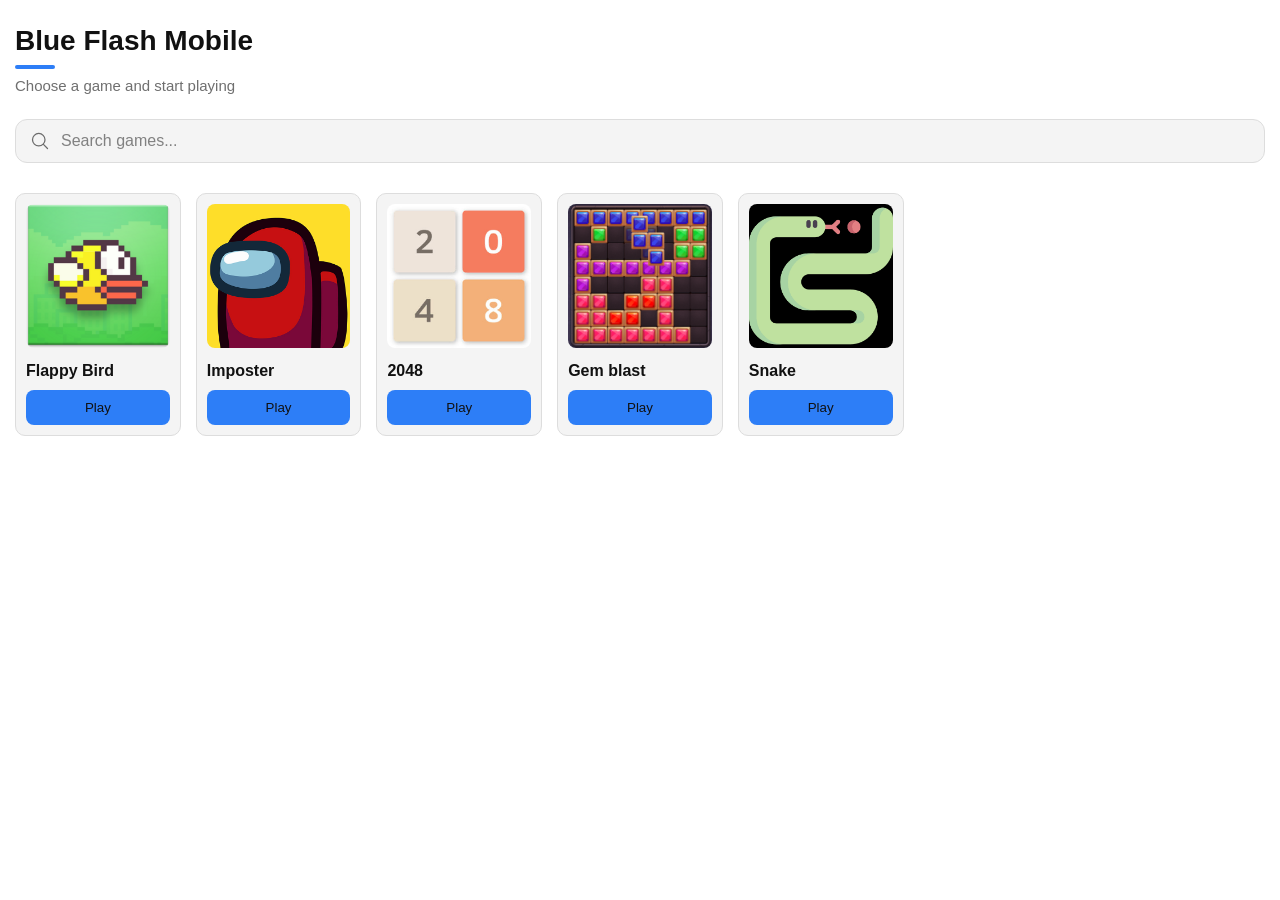
<file: index.html>
<!DOCTYPE html>
<html lang="en">

<head>
    <meta charset="UTF-8">
    <meta name="viewport" content="width=device-width, initial-scale=1.0">
    <title>Blue Flash Mobile</title>
    <link rel="stylesheet" href="./styles.css">
    <link rel="manifest" href="./manifest.json">
    <link rel="apple-touch-icon" href="./assets/apple-touch-icon.png">

<meta name="theme-color" content="#2d7ef7">

<meta name="apple-mobile-web-app-capable" content="yes">
<meta name="apple-mobile-web-app-status-bar-style" content="default">
</head>

<body>
    <section id="user">
        <h3 class="header">Blue Flash Mobile</h3>
        <p class="subtitle">Choose a game and start playing</p>
    </section>
    <div class="search-container">
        <span class="search-icon"><svg xmlns="http://www.w3.org/2000/svg" fill="none" viewBox="0 0 24 24"
                stroke-width="1.5" stroke="currentColor" class="size-6">
                <path stroke-linecap="round" stroke-linejoin="round"
                    d="m21 21-5.197-5.197m0 0A7.5 7.5 0 1 0 5.196 5.196a7.5 7.5 0 0 0 10.607 10.607Z" />
            </svg>
        </span>
        <input type="text" placeholder="Search games..." id="search">
    </div>
    <section id="games">

    </section>
    <script src="./index.js"></script>
</body>

</html>
</file>
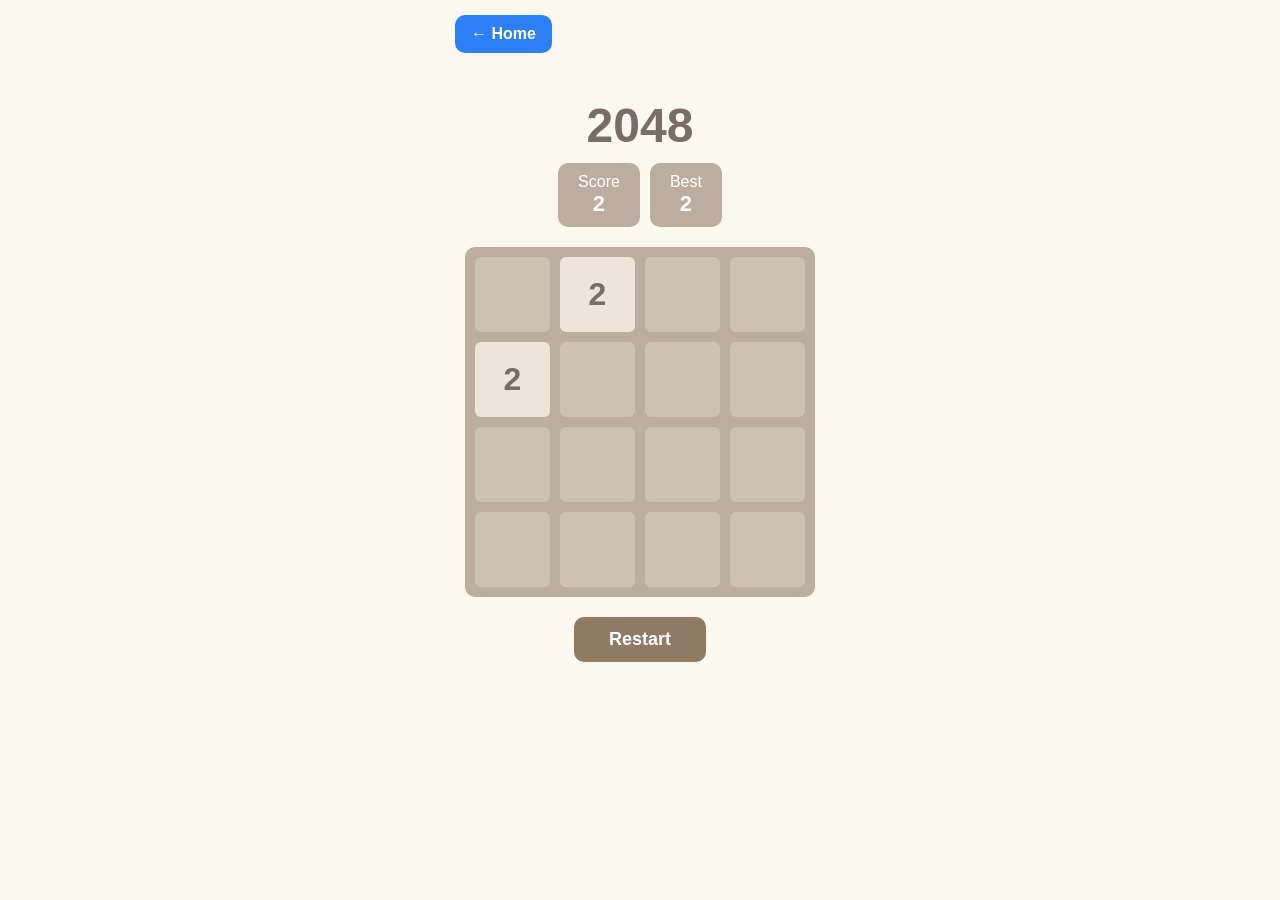
<file: games/2048/index.html>
<!DOCTYPE html>
<html lang="en">

<head>
    <meta charset="UTF-8">
    <meta name="viewport" content="width=device-width, initial-scale=1.0">

    <title>2048</title>

    <link rel="stylesheet" href="style.css">
</head>

<body>

<div class="top-bar">
    <button id="homeBtn">
        ← Home
    </button>
</div>


<div class="game-container">

    <h1>2048</h1>

    <div class="stats">

        <div>
            Score
            <strong id="score">0</strong>
        </div>

        <div>
            Best
            <strong id="best">0</strong>
        </div>

    </div>


    <div id="board"></div>


    <button id="restart">
        Restart
    </button>

    <div id="message" class="hidden">
    <h2 id="messageText"></h2>
    <button onclick="startGame()">Play Again</button>
</div>

</div>


<script src="game.js"></script>

</body>

</html>
</file>
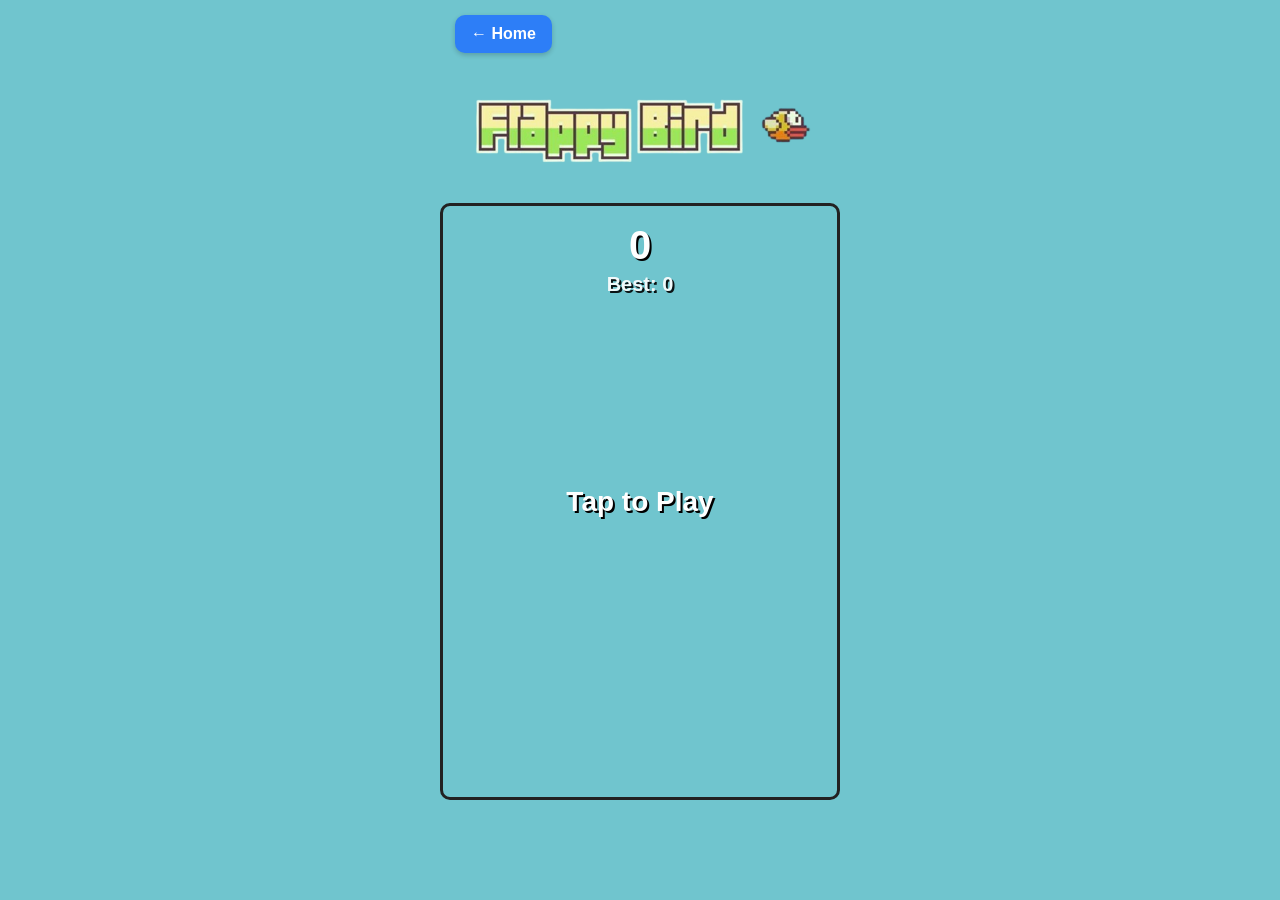
<file: games/flappybird/index.html>
<!DOCTYPE html>
<html lang="en">

<head>
    <meta charset="UTF-8">
    <meta name="viewport" content="width=device-width, initial-scale=1.0">

    <title>Flappy Bird</title>

    <link rel="stylesheet" href="style.css">
</head>

<body>
    <div class="top-bar">
        <button id="homeBtn">
            ← Home
        </button>
    </div>
    <img class="game-logo" src="assets/flappy-bird-logo.png">
    <div id="gameContainer">

        <canvas id="game"></canvas>

        <div id="score">
            0
        </div>
        <div id="highScore">
            Best: 0
        </div>
                <div id="tapText">
            Tap to Play
        </div>
    </div>


    <script src="game.js"></script>

</body>

</html>
</file>
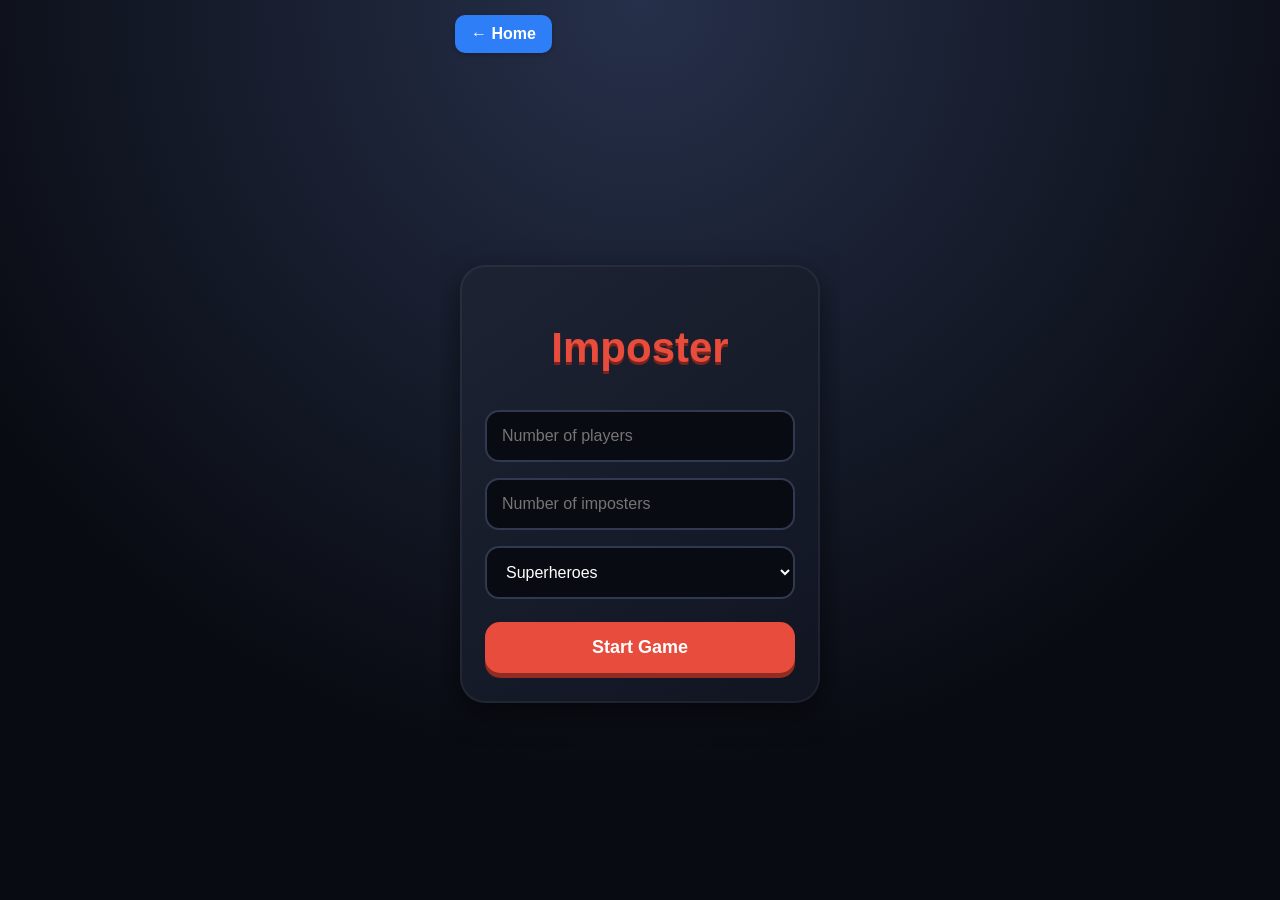
<file: games/imposter/index.html>
<!DOCTYPE html>
<html lang="en">

<head>
  <meta charset="UTF-8">
  <meta name="viewport" content="width=device-width, initial-scale=1, viewport-fit=cover">
  <title>Imposter</title>
  <link rel="stylesheet" href="imposter.css">

</head>

<body>
  <div class="top-bar">
    <button id="homeBtn">
      ← Home
    </button>
  </div>
  <div class="app">

    <!-- SETUP -->
    <div id="setup" class="card">
      <h1>Imposter</h1>
      <input type="number" id="players" placeholder="Number of players" min="3">
      <input type="number" id="imposters" placeholder="Number of imposters" min="1">
      <select id="category"></select>
      <button onclick="startGame()">Start Game</button>
    </div>

    <!-- PASS -->
    <div id="pass" class="card hidden">
      <div class="player-num">Player <span id="playerNum"></span></div>
      <p>Tap when you're ready to see your role</p>
      <button onclick="showRole()">Reveal Role</button>
    </div>

    <!-- REVEAL -->
    <div id="reveal" class="card hidden">
      <div id="categoryText"></div>
      <div id="roleText" class="role"></div>
      <div id="wordText" class="word"></div>
      <button class="secondary" onclick="nextPlayer()">Hide & Pass</button>
    </div>

    <!-- END -->
    <!-- END -->
    <div id="end" class="card hidden">
      <h2>All roles assigned</h2>
      <p>Hand the phone back and start playing 👀</p>
      <button onclick="resetGame()">Play Again</button>
    </div>


  </div>

  <script src="imposter.js"></script>
</body>

</html>
</file>
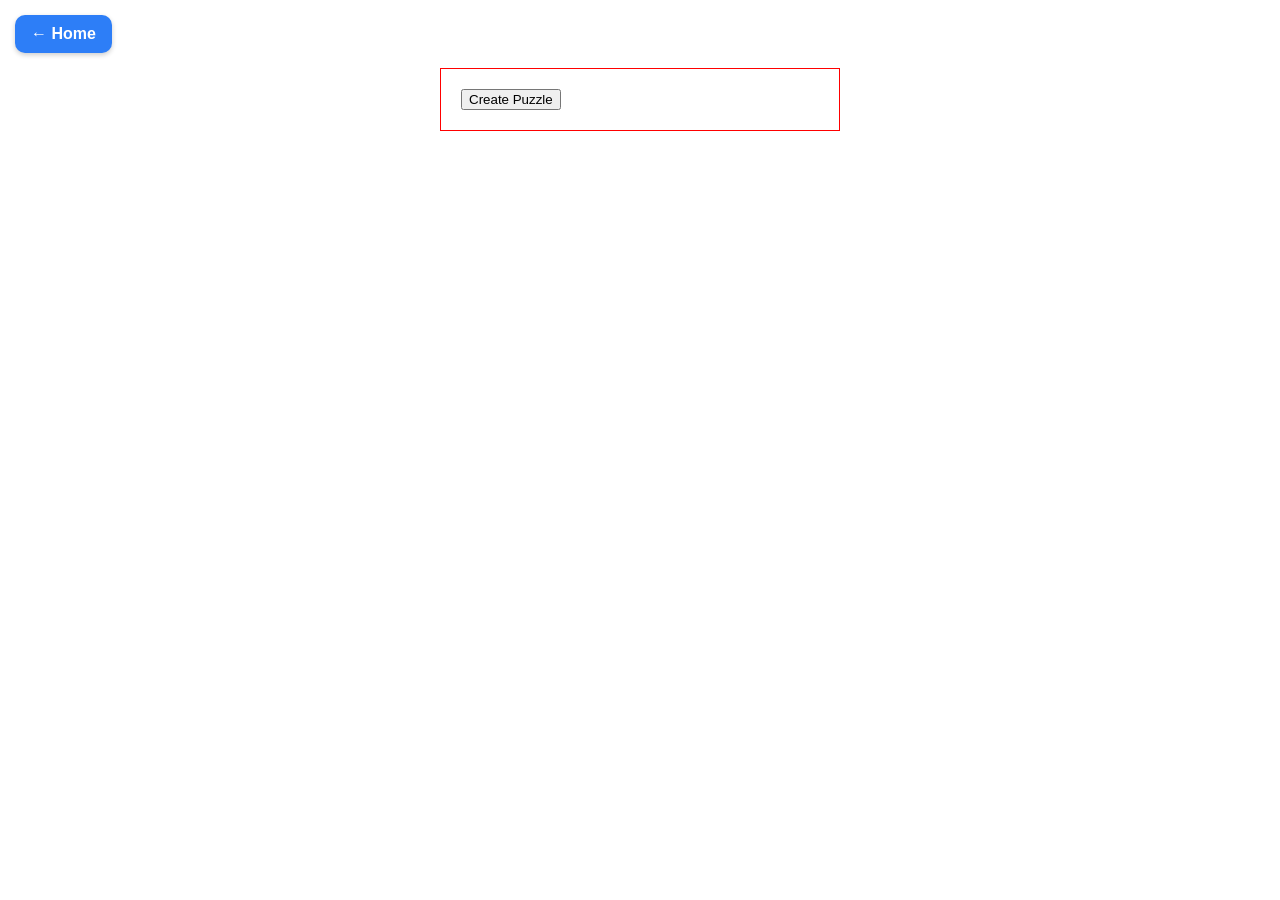
<file: games/pixelart/index.html>
<!DOCTYPE html>
<html lang="en">

<head>
    <meta charset="UTF-8">
    <meta name="viewport" content="width=device-width, initial-scale=1.0">

    <title>Pixel Art</title>

    <link rel="stylesheet" href="style.css">
</head>

<body>
    <div class="top-bar">
        <button id="homeBtn">
            ← Home
        </button>
    </div>
    <div id="gameContainer">
        <div id="libraryScreen">

            <button id="createButton">
                Create Puzzle
            </button>

            <div id="puzzleLibrary"></div>

        </div>

        <div id="createScreen" hidden>

            <input type="file" id="imageInput">
            <div id="cropContainer">

                <div id="canvasWrapper">
                    <canvas id="previewCanvas"></canvas>
                </div> <canvas id="cropCanvas"></canvas>

                <label>
                    Difficulty
                    <input id="difficultySlider" type="range" min="8" max="128" value="32" step="8">
                </label>

                <span id="difficultyValue">32 x 32</span>

                <button id="cropButton">
                    Play
                </button>
            </div>


        </div>
        <div id="playingScreen" hidden>

            <canvas id="gameCanvas"></canvas>
            <div id="colorControls">
                <button id="previousColors">◀</button>

                <div id="colorPicker"></div>

                <button id="nextColors">▶</button>
            </div>
        </div>

        <script type="module" src="./js/game.js"></script>
        <script type="module" src="./js/puzzle.js"></script>
</body>

</html>
</file>
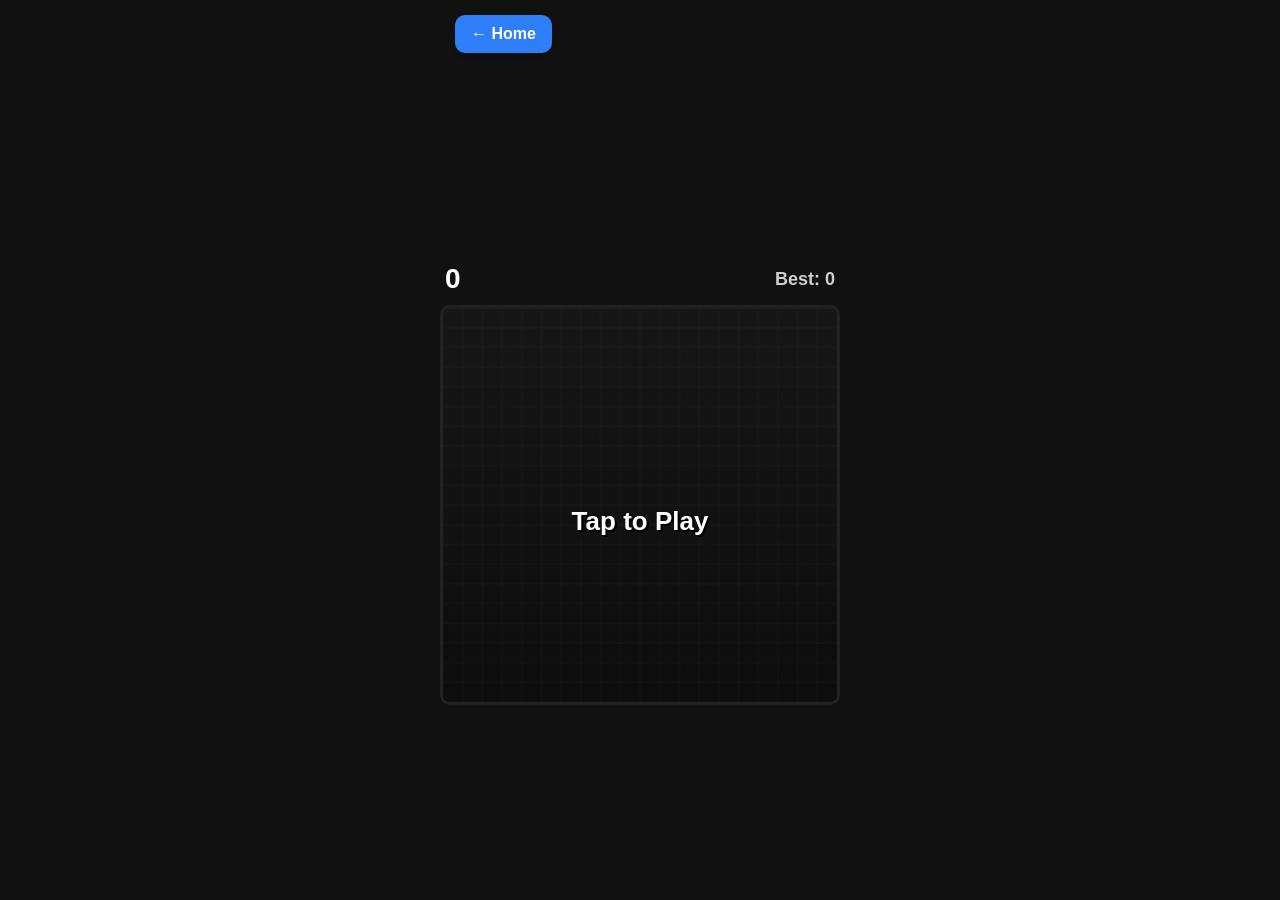
<file: games/snake/index.html>
<!DOCTYPE html>
<html lang="en">

<head>
    <meta charset="UTF-8">
    <meta name="viewport" content="width=device-width, initial-scale=1.0">

    <title>Snake</title>

    <link rel="stylesheet" href="style.css">
</head>

<body>

    <div class="top-bar">
        <button id="homeBtn">
            ← Home
        </button>
    </div>

    <main id="gameWrapper">

        <div id="gameContainer">

            <div class="game-info">
                <div id="score">0</div>
                <div id="highScore">Best: 0</div>
            </div>

            <canvas id="game"></canvas>

            <div id="tapText">
                Tap to Play
            </div>

        </div>

    </main>

    <script src="game.js"></script>

</body>

</html>
</file>
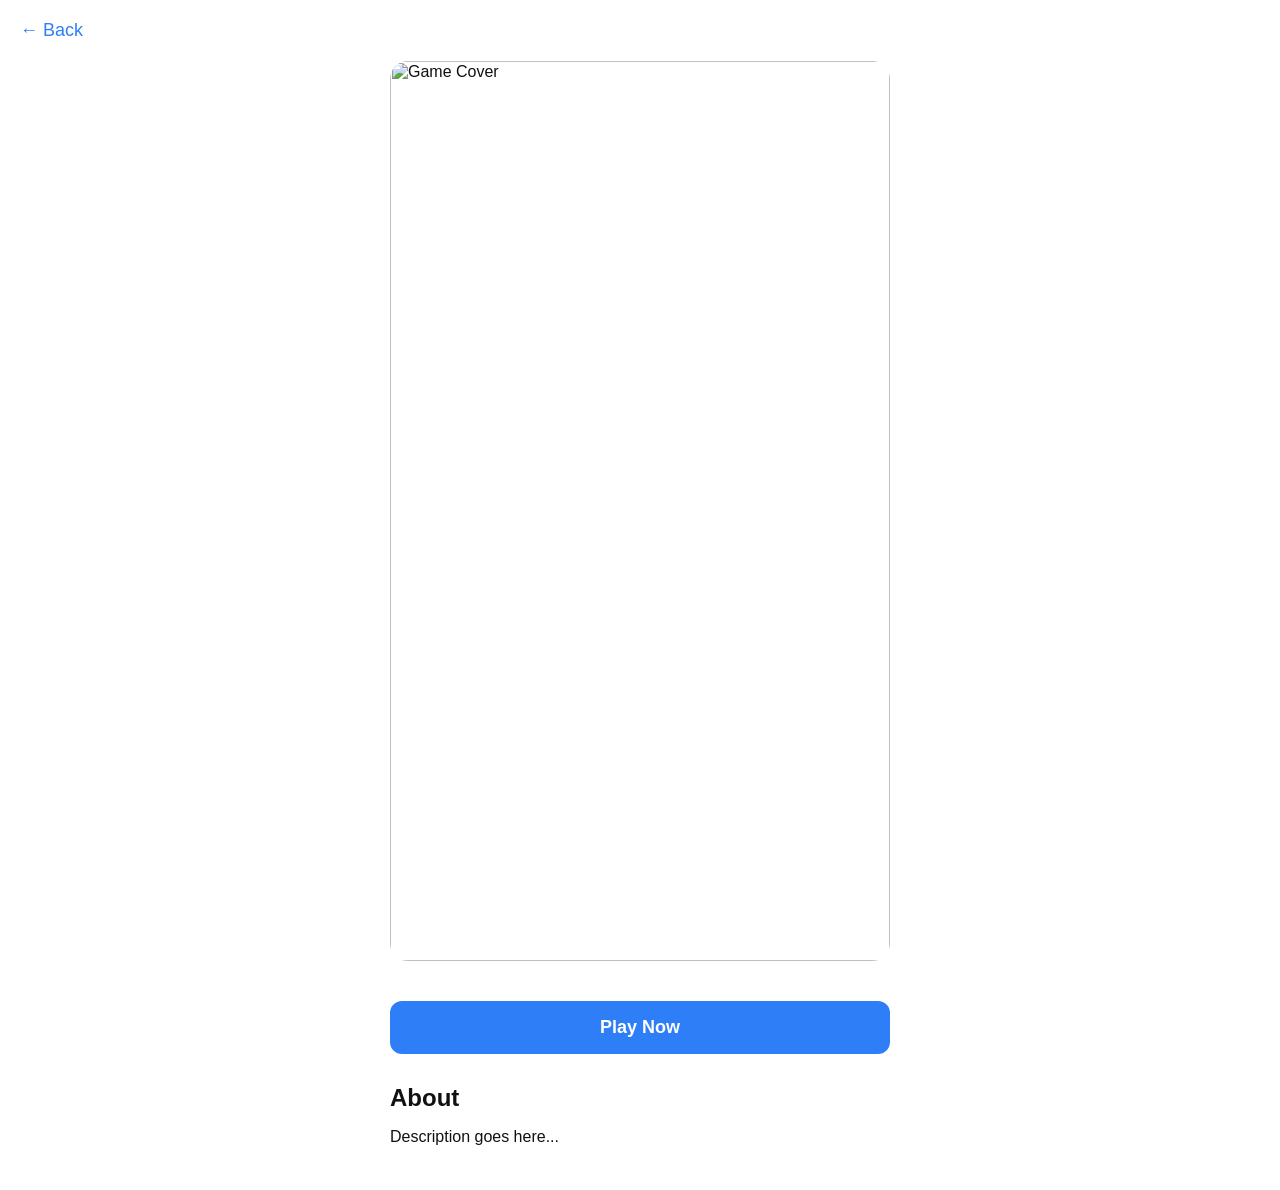
<file: gameDesc.html>
<html lang="en">
<head>
    <meta charset="UTF-8">
    <meta name="viewport" content="width=device-width, initial-scale=1.0">
    <title></title>
    <link rel="stylesheet" href="gameDesc.css">
</head>
<body>

    <button id="backBtn" onclick="history.back()">← Back</button>

    <main class="container">

        <img id="gameImg" alt="Game Cover">

        <h1 id="gameName"></h1>

        <button id="playBtn">Play Now</button>

        <section class="info">
            <h2>About</h2>
            <p id="gameDescription">
                Description goes here...
            </p>
        </section>
    </main>

    <script src="gameDesc.js"></script>

</body>
</html>
</file>
<file: styles.css>
@import "./root.css";
@import "./popups.css";

body {
    background: var(--bg);
    font-family: var(--font);
    margin: 0;
}

.sechead {
    color:var(--text);
}

.header {
    color:var(--text);
}

#games {
    display: grid;
    grid-template-columns: repeat(auto-fill, minmax(150px, 1fr));
    gap: 15px;
    padding: 15px;
}

.game {
    background: var(--card);
    padding: 10px;
    border-radius: 10px;
    border: 1px solid var(--border);
    transition: transform .15s ease;
}

.game:hover {
    transform: translateY(-3px);
}

.gameimg {
    width: 100%;
    aspect-ratio: 1 / 1;
    object-fit: cover;
    border-radius: 8px;
}

.gametitle {
    color: var(--text);
    margin: 10px 0;
}
.gamebtn {
    color: var(--text);
    background-color: var(--accent);
    width:100%;
    border: none;
    border-radius: 8px;
    padding: 10px; 
    cursor: pointer;
}

.search-container {
    position: relative;
    margin: 15px;
}

#search {
    width: 100%;
    box-sizing: border-box;

    padding: 12px 16px 12px 45px;

    background: var(--card);
    color: var(--text);

    border: 1px solid var(--border);
    border-radius: 12px;

    font-size: 16px;
    font-family: var(--font);

    outline: none;

    transition: border .2s ease, box-shadow .2s ease;
}

#search::placeholder {
    color: var(--text);
    opacity: .5;
}

#search:focus {
    border-color: var(--accent);

    box-shadow: 0 0 0 3px rgba(45, 126, 247, .15);
}

.search-icon {
    position: absolute;
    left: 15px;
    top: 50%;
    transform: translateY(-50%);

    width: 20px;
    height: 20px;

    color: var(--text);
    opacity: .6;
}

#user {
    padding: 25px 15px 10px;
}

.header {
    color: var(--text);
    font-size: 28px;
    margin: 0;
    font-weight: 700;
}

.subtitle {
    color: var(--text);
    opacity: .6;

    margin-top: 8px;
    margin-bottom: 0;

    font-size: 15px;
}
.header::after {
    content: "";
    display: block;

    width: 40px;
    height: 4px;

    background: var(--accent);
    border-radius: 10px;

    margin-top: 8px;
}
</file>
<file: games/2048/style.css>
@import "../../root.css";


* {
    box-sizing: border-box;
}


body {

    margin:0;

    height:100vh;

    overflow:hidden;

    display:flex;

    flex-direction:column;

    align-items:center;

    background:#faf8ef;

    font-family:Arial,sans-serif;

}


.top-bar {

    width:100%;
    max-width:400px;

    padding:15px;

}


#homeBtn {

    padding:10px 16px;

    border:none;
    border-radius:10px;

    background:var(--accent);

    color:white;

    font-size:16px;
    font-weight:bold;

    cursor:pointer;

}


.game-container {

    width:100%;
    max-width:400px;

    flex:1;

    display:flex;

    flex-direction:column;

    align-items:center;

    justify-content:flex-start;

    padding-top:20px;

}


h1 {

    font-size:48px;

    margin:10px;

    color:#776e65;

}


.stats {

    display:flex;

    gap:10px;

    margin-bottom:20px;

}


.stats div {

    background:#bbada0;

    color:white;

    padding:10px 20px;

    border-radius:10px;

    text-align:center;

}


.stats strong {

    display:block;

    font-size:22px;

}


#board {

    width:min(90vw,350px);
    height:min(90vw,350px);

    background:#bbada0;

    border-radius:10px;

    padding:10px;

    display:grid;

    grid-template-columns:repeat(4,1fr);
    grid-template-rows:repeat(4,1fr);

    gap:10px;
}

.tile {

    display:flex;

    align-items:center;
    justify-content:center;

    width:100%;
    height:100%;

    background:#cdc1b4;

    border-radius:6px;

    font-size:32px;

    font-weight:bold;

    color:#776e65;

}


#restart {

    margin-top:20px;

    padding:12px 35px;

    border:none;

    border-radius:10px;

    background:#8f7a66;

    color:white;

    font-size:18px;

    font-weight:bold;

}


/* Tile colors */

.tile-2 {
    background:#eee4da;
}

.tile-4 {
    background:#ede0c8;
}

.tile-8 {
    background:#f2b179;
    color:white;
}

.tile-16 {
    background:#f59563;
    color:white;
}

.tile-32 {
    background:#f67c5f;
    color:white;
}

.tile-64 {
    background:#f65e3b;
    color:white;
}

.tile-128,
.tile-256,
.tile-512,
.tile-1024,
.tile-2048 {

    background:#edcf72;
    color:white;

}

#message {

    position: absolute;

    background: rgba(250,248,239,.95);

    border: solid 1px var(--border);

    width: 300px;

    padding: 30px;

    border-radius: 15px;

    text-align:center;

    z-index:10;

}


#message h2 {

    color:#776e65;

    font-size:32px;

}

#message button {
        border:none;
    border-radius:10px;

    background:var(--accent);

    color:white;

    font-size:16px;
    font-weight:bold;
}


.hidden {

    display:none;

}
</file>
<file: games/flappybird/style.css>
@import "../../root.css";

* {
    box-sizing: border-box;
}

body {
    margin: 0;

    min-height: 100vh;

    display: flex;
    flex-direction: column;
    align-items: center;

    background: #70c5ce;

    font-family: Arial, sans-serif;
        touch-action: none;
    overflow: hidden;
}

.top-bar {
    width: 100%;
    max-width: 400px;

    padding: 15px;
}

#homeBtn {
    padding: 10px 16px;

    border: none;
    border-radius: 10px;

    background: var(--accent);
    color: white;

    font-size: 16px;
    font-weight: bold;

    cursor: pointer;

    box-shadow: 0 2px 5px rgba(0,0,0,.2);

    transition: transform .15s ease;
}
#homeBtn:hover {
    transform: scale(1.05);
}

#gameContainer {
    position: relative;

    width: 100%;
    max-width: 400px;

    display: flex;
    justify-content: center;
}

.game-logo {
    width: 100%;
    max-width: 400px;

    margin-bottom: 15px;
}

#game {
    display: block;

    width: 100%;
    height: auto;

    background: #70c5ce;

    border: 3px solid #222;
    border-radius: 10px;
}

#score {
    position: absolute;

    top: 20px;
    left: 50%;

    transform: translateX(-50%);

    color: white;

    font-size: 40px;
    font-weight: bold;

    text-shadow:
        2px 2px 0 #000;
}

#tapText {
    position: absolute;

    top: 50%;
    left: 50%;

    transform: translate(-50%, -50%);

    color: white;

    font-size: 28px;
    font-weight: bold;

    text-shadow:
        2px 2px 0 #000;

    cursor: pointer;

    pointer-events: none;
}

#highScore {
    position: absolute;

    top: 70px;
    left: 50%;

    transform: translateX(-50%);

    color: white;

    font-size: 20px;
    font-weight: bold;

    text-shadow: 
        2px 2px 0 #000;

    opacity: .9;
}
</file>
<file: games/imposter/imposter.css>
@import "../../root.css";

* {
    box-sizing: border-box;
}

body {
    margin: 0;
    height: 100dvh;
    width: 100%;

    display: flex;
    flex-direction: column;
    align-items: center;

    background:
        radial-gradient(circle at top, #26304a, #090b12 70%);

    font-family: Arial, sans-serif;
    color: white;

    overflow: hidden;
    touch-action: none;
}

.app {
    width: 100%;
    max-width: 400px;

    flex: 1;

    display: flex;
    align-items: center;
    justify-content: center;

    padding: 20px;

    overflow: hidden;
}


/* SAME HOME BUTTON AS FLAPPY */

.top-bar {
    width: 100%;
    max-width: 400px;
    flex-shrink: 0;
    padding: 15px;
}

input,
select {
    transform: translateZ(0);
}

#homeBtn {
    padding: 10px 16px;

    border: none;
    border-radius: 10px;

    background: var(--accent);
    color: white;

    font-size: 16px;
    font-weight: bold;

    cursor: pointer;

    box-shadow: 0 2px 5px rgba(0,0,0,.2);

    transition: transform .15s ease;
}

#homeBtn:hover {
    transform: scale(1.05);
}

/* CARD */

.card {

    width: 100%;

    background:
        linear-gradient(
            145deg,
            #1d2333,
            #111522
        );

    border-radius: 25px;

    padding: 30px 25px;

    text-align: center;

    box-shadow:
        0 10px 30px rgba(0,0,0,.5),
        inset 0 0 0 2px rgba(255,255,255,.05);

    animation: pop .25s ease;

}


@keyframes pop {

    from {
        transform: scale(.9);
        opacity: 0;
    }

    to {
        transform: scale(1);
        opacity: 1;
    }

}


h1 {

    font-size: 42px;

    margin-bottom: 30px;

    color: #e74c3c;

    text-shadow:
        0 3px 0 #7b241c;

}


h2 {

    color: #e74c3c;

}


/* INPUTS */

input,
select {

    width: 100%;

    padding: 15px;

    margin: 8px 0;

    border-radius: 14px;

    border: none;

    outline: none;

    background: #090b12;

    color: white;

    font-size: 16px;

    border: 2px solid #30394f;

}


input:focus,
select:focus {

    border-color: #e74c3c;

}



/* BUTTONS */

button {

    width: 100%;

    margin-top: 15px;

    padding: 15px;

    border: none;

    border-radius: 15px;

    background: #e74c3c;

    color: white;

    font-size: 18px;

    font-weight: bold;

    cursor: pointer;

    box-shadow:
        0 5px 0 #922b21;

    transition: .15s;

}


button:hover {

    transform: translateY(-2px);

}


button:active {

    transform: translateY(3px);

    box-shadow:
        0 2px 0 #922b21;

}



/* PASS SCREEN */

.player-num {

    font-size: 28px;

    font-weight: bold;

    color: #5dade2;

    margin-bottom: 20px;

}


p {

    color: #ccc;

    font-size: 18px;

}



/* ROLE REVEAL */

#categoryText {

    color: #5dade2;

    font-weight: bold;

    font-size: 20px;

}


.role {

    margin-top: 25px;

    font-size: 40px;

    font-weight: bold;

}


.word {

    margin-top: 15px;

    font-size: 28px;

    color: #f7dc6f;

    font-weight: bold;

}



/* SECONDARY BUTTON */

.secondary {

    background: #34495e;

    box-shadow:
        0 5px 0 #1b2631;

}



/* HIDDEN */

.hidden {

    display: none;

}

/* Keep Home button separate */
#homeBtn {
    width: auto;
    margin-top: 0;

    padding: 10px 16px;

    background: var(--accent);

    box-shadow: 0 2px 5px rgba(0,0,0,.2);
}

.top-bar {
    width: 100%;
    max-width: 400px;

    padding: 15px;

    display: flex;
    justify-content: flex-start;
}
</file>
<file: games/pixelart/style.css>
@import "../../root.css";

* {
    box-sizing: border-box;
}

html,
body {
    width: 100%;
    max-width: 100%;
    overflow-x: hidden;
    margin: 0;
    padding: 0;
}

#previewCanvas {
    width: min(90vw, 400px);
    aspect-ratio: 1;
    image-rendering: pixelated;
    border-radius: 12px;
    background: #111;
    touch-action: none;
    cursor: grab;
}

#canvasWrapper {
    width: min(90vw, 400px);
    aspect-ratio: 1;
    border-radius: 12px;
    overflow: hidden;
}

#previewCanvas {
    width: 100%;
    height: 100%;
    image-rendering: pixelated;
}


#gameContainer {
    width: 100%;
    max-width: 400px;
    margin: 0 auto;
    padding: 20px;
    border: 1px solid #ff0000; /* Debugging border */
}

#cropContainer {
    width: 100%;
    max-width: 100%;
    margin: 20px auto;

    display: flex;
    flex-direction: column;
    align-items: center;
    gap: 16px;
}

#cropCanvas {
    width: min(90vw, 400px);
    aspect-ratio: 1 / 1;

    max-width: 100%;

    border: 1px solid #ccc;
    border-radius: 12px;

    background: #111;

    touch-action: none;
    cursor: grab;
        display: none;

}

#cropCanvas:active {
    cursor: grabbing;
}

#cropButton {
    width: min(90vw, 400px);
    max-width: 100%;
    height: 50px;

    border: none;
    border-radius: 12px;

    background: var(--accent);
    color: white;

    font-size: 18px;
    font-weight: 600;
}

#cropButton:active {
    transform: scale(0.98);
}


.top-bar {
    width: 100%;
    max-width: 400px;
    flex-shrink: 0;
    padding: 15px;
}

input,
select {
    transform: translateZ(0);
}

#homeBtn {
    padding: 10px 16px;

    border: none;
    border-radius: 10px;

    background: var(--accent);
    color: white;

    font-size: 16px;
    font-weight: bold;

    cursor: pointer;

    box-shadow: 0 2px 5px rgba(0, 0, 0, .2);

    transition: transform .15s ease;
}

#homeBtn:hover {
    transform: scale(1.05);
}
</file>
<file: games/snake/style.css>
@import "../../root.css";

* {
    box-sizing: border-box;
}

body {
    margin: 0;

    min-height: 100vh;

    display: flex;
    flex-direction: column;

    background: #111;

    font-family: Arial, sans-serif;

    touch-action: none;
    overflow: hidden;
}

.top-bar {
    width: 100%;
    max-width: 400px;

    padding: 15px;

    margin: 0 auto;
}

#homeBtn {
    padding: 10px 16px;

    border: none;
    border-radius: 10px;

    background: var(--accent);
    color: white;

    font-size: 16px;
    font-weight: bold;

    cursor: pointer;

    box-shadow: 0 2px 5px rgba(0, 0, 0, .2);

    transition: transform .15s ease;
}

#homeBtn:hover {
    transform: scale(1.05);
}


/* =========================
   GAME WRAPPER
========================= */

#gameWrapper {
    flex: 1;

    width: 100%;

    display: flex;
    justify-content: center;
    align-items: center;

    padding: 20px;
}


/* =========================
   GAME
========================= */

#gameContainer {
    position: relative;

    width: 100%;
    max-width: 400px;
}

.game-info {
    display: flex;
    justify-content: space-between;
    align-items: center;

    margin-bottom: 10px;
    padding: 0 5px;

    color: white;
}

#score {
    font-size: 28px;
    font-weight: bold;
}

#highScore {
    font-size: 18px;
    font-weight: bold;

    opacity: .8;
}

#game {
    display: block;

    width: 100%;
    height: auto;

    background: #111;

    border: 3px solid #222;
    border-radius: 10px;
}

#tapText {
    position: absolute;

    top: 55%;
    left: 50%;

    transform: translate(-50%, -50%);

    color: white;

    font-size: 26px;
    font-weight: bold;

    text-align: center;

    white-space: pre-line;

    text-shadow:
        2px 2px 0 #000;

    pointer-events: none;
}
</file>
<file: gameDesc.css>
@import "./root.css";

* {
    box-sizing: border-box;
    margin: 0;
    padding: 0;
}

body {
    background: var(--bg);
    color: var(--text);
    font-family: var(--font);
}

#backBtn {
    margin: 20px;
    background: none;
    border: none;
    color: var(--accent);
    font-size: 18px;
    cursor: pointer;
}

.container {
    width: min(500px, 92%);
    margin: 0 auto 40px;
}

#gameImg {
    width: 100%;
    border-radius: 18px;
    display: block;
}

#gameName {
    margin-top: 20px;
    text-align: center;
    font-size: 2rem;
}

#playBtn {
    width: 100%;
    margin-top: 20px;
    padding: 16px;
    border: none;
    border-radius: 12px;
    background: var(--accent);
    color: white;
    font-size: 18px;
    font-weight: bold;
    cursor: pointer;
    transition: transform .15s ease;
}

#playBtn:active {
    transform: scale(.98);
}

.info {
    margin-top: 30px;
}

.info h2 {
    margin-bottom: 12px;
}

.info p {
    line-height: 1.6;
}

.stats {
    display: flex;
    flex-direction: column;
    gap: 12px;
}

.stat {
    background: var(--card);
    border: 1px solid var(--border);
    border-radius: 12px;
    padding: 14px 18px;

    display: flex;
    justify-content: space-between;
    align-items: center;
}

.label {
    font-weight: 600;
}
</file>
